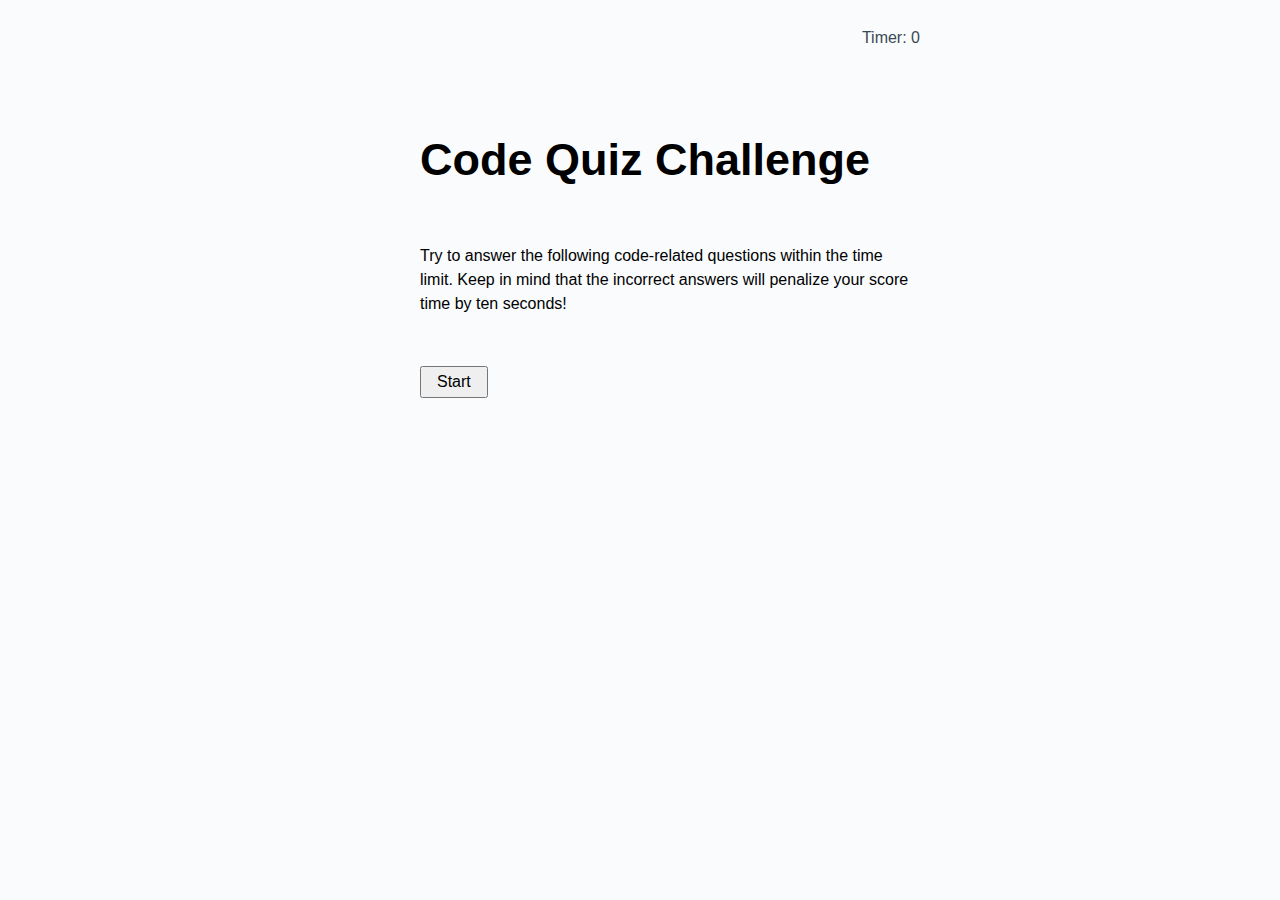
<file: index.html>
<!DOCTYPE html>
<html lang="en">
<head>
    <meta charset="UTF-8">
    <meta http-equiv="X-UA-Compatible" content="IE=edge">
    <meta name="viewport" content="width=device-width, initial-scale=1.0">
    <title>Code Quiz</title>
    <link rel="stylesheet" href="assets/reset.css">
    <link rel="stylesheet" href="assets/style.css">
</head>
<body>
    <div class="wrapper">
    <header>
        <!-- a href to View High Scores -->
        <div id="timer">Timer: <span id="timer">0</span></div>
    </header>
    <main id="main" class = "container">
        <h1 id="heading">Code Quiz Challenge</h1>
        <div id="question-info" class="hide">
            <h2>Question:</h2>
            <div id="question-text">This will be where the text of the question will be 
                displayed.  Not sure how long it will be so I put some more words in to see
                what it looks like. 
            </div>
            <div id="answer-btns">

            </div>
        </div>
        <div id = "start-info">
            <p>
                Try to answer the following code-related questions within the time limit. 
                Keep in mind that the incorrect answers will penalize your score time by ten seconds!
            </p>
            <button id="start-btn">Start</button>
        </div>
    </main>
    </div>
    <script src="assets/script.js"></script>
</body>
</html>
</file>
<file: assets/style.css>
*,
*::before,
*::after {
    box-sizing: border-box;
}

html,
body,
.wrapper {
    height: 100%;
    margin: 0;
    padding: 0;
}

body {
    display: flex;
    font-family: sans-serif;
    background-color: #f9fbfd;
    justify-content: center;
    /*text-align: center; */
}

.wrapper {
    padding-top: 30px;
    padding-left: 20px;
    padding-right: 20px;
}

header {
    text-align: right;
    padding: 20px;
    padding-top: 0px;
    color: hsl(206, 17%, 28%);
}

main {
    flex-wrap: wrap;
    padding-top: 30px;
    padding-left: 20px;
    padding-right: 20px;
    text-align: center;
}

main h1 {
    font-size: 45px;
    text-align: center;
    padding-bottom: 50px;
}

main div h2 {
    font-size: 26px;
    margin-bottom: 10px;
}


.container {
    display: flex;
    min-width: 300px;
    max-width: 600px;
    margin-left: 10%;
    padding-top: 10%;
    text-align: left;
    line-height: 1.5;
}

#answer-btns {
    display: grid;
    max-width: fit-content;
    padding: 10px;
    margin: 20px 0 0 20px;
    
}

.btn {
    margin: 4px;
    border-color: black;
    border-radius: 30px;
    padding:8px
}

.btn:hover {
    background-color:tan;

}

#question-info {
    font-size: 20px;
    line-height: 1.25;
}

#start-btn { 
    margin-top: 10%;
    padding-top: 1%;
    padding-right: 3%;
    padding-bottom: 1%;
    padding-left: 3%;
}

.hide {
    display: none;
}

#initials {
    max-width: 3rem;
}

#high-scores {
    font-size: 45px;
}

#scores-div {

}

#init-text {
    max-width: 4rem;
}

#init-list {
    display: grid;
    font-size: 20px;

}
</file>
